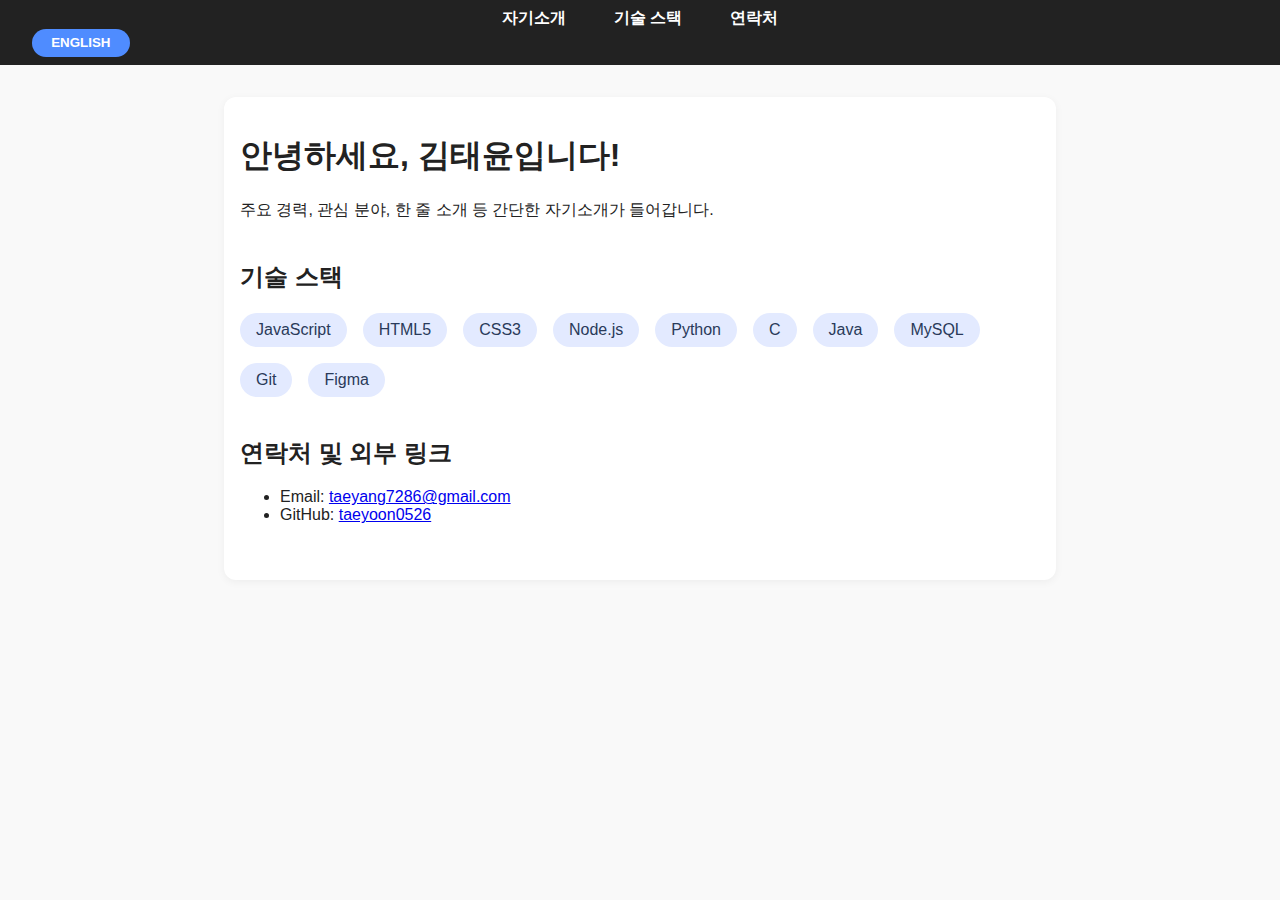
<file: index.html>
<!DOCTYPE html>
<html lang="ko">
<head>
  <meta charset="UTF-8">
  <meta name="viewport" content="width=device-width, initial-scale=1.0">
  <title>Taeyoon Kim Portfolio</title>
  <link rel="stylesheet" href="style.css">
</head>
<body>
  <nav id="navbar">
    <ul>
      <li><a href="intro.html">자기소개</a></li>
      <li><a href="skills.html">기술 스택</a></li>
      <li><a href="contact.html">연락처</a></li>
    </ul>
    <button id="lang-toggle">ENGLISH</button>
  </nav>
  <main>
    <section id="intro">
      <h1>안녕하세요, 김태윤입니다!</h1>
      <p>주요 경력, 관심 분야, 한 줄 소개 등 간단한 자기소개가 들어갑니다.</p>
    </section>
    <section id="skills">
      <h2>기술 스택</h2>
      <ul class="skills-list">
        <li>JavaScript</li>
        <li>HTML5</li>
        <li>CSS3</li>
        <li>Node.js</li>
        <li>Python</li>
        <li>C</li>
        <li>Java</li>
        <li>MySQL</li>
        <li>Git</li>
        <li>Figma</li>
      </ul>
    </section>
    <section id="contact">
      <h2>연락처 및 외부 링크</h2>
      <ul>
        <li>Email: <a href="mailto:taeyang7286@gmail.com">taeyang7286@gmail.com</a></li>
        <li>GitHub: <a href="https://github.com/taeyoon0526" target="_blank" rel="noopener noreferrer">taeyoon0526</a></li>
      </ul>
    </section>
  </main>
  <script src="main.js"></script>
</body>
</html>
</file>
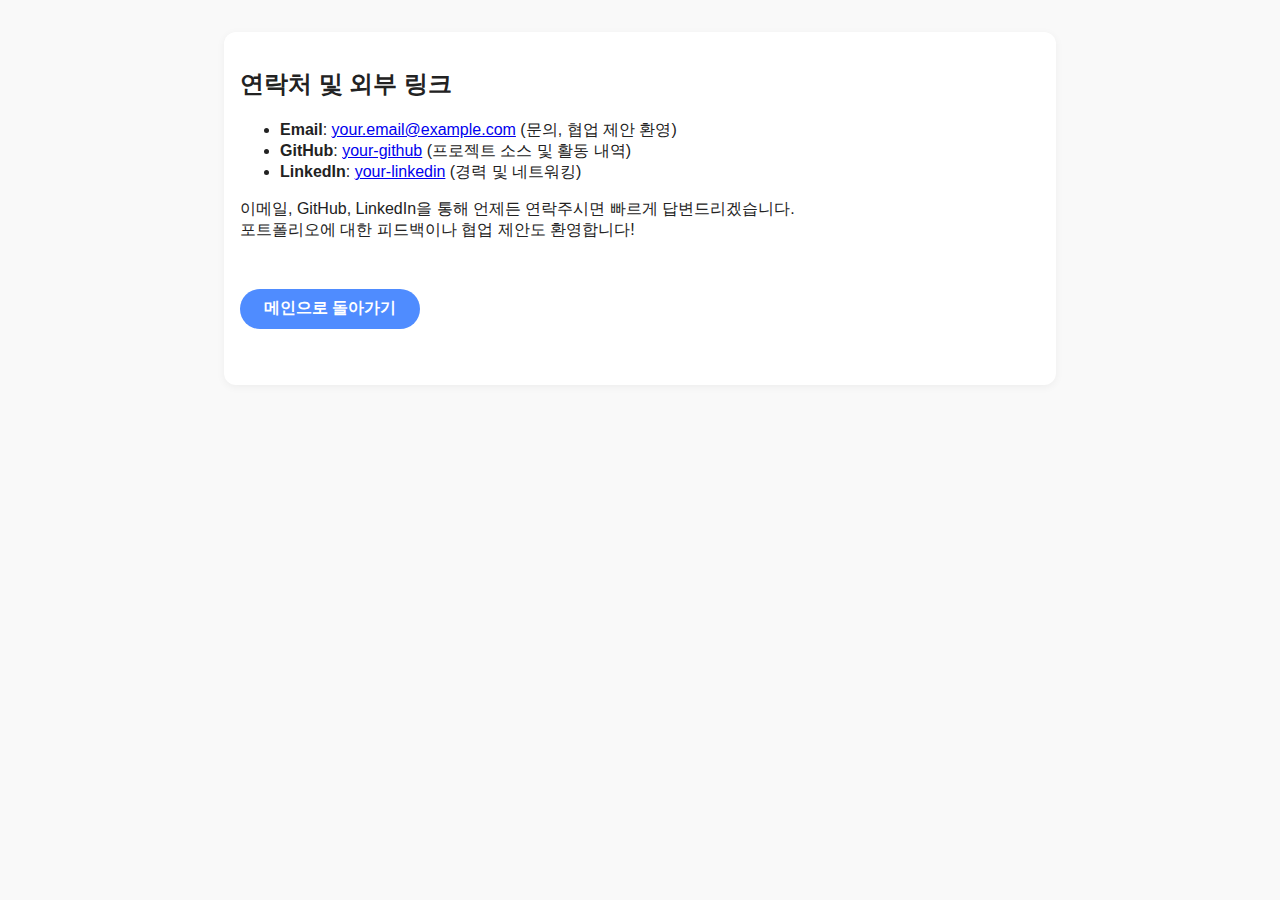
<file: contact.html>
<!DOCTYPE html>
<html lang="ko">
<head>
  <meta charset="UTF-8">
  <meta name="viewport" content="width=device-width, initial-scale=1.0">
  <title>연락처 - Taeyoon Kim</title>
  <link rel="stylesheet" href="style.css">
</head>
<body>
  <main>
    <section id="contact">
      <h2>연락처 및 외부 링크</h2>
      <ul>
        <li><strong>Email</strong>: <a href="mailto:your.email@example.com">your.email@example.com</a> (문의, 협업 제안 환영)</li>
        <li><strong>GitHub</strong>: <a href="https://github.com/your-github" target="_blank" rel="noopener noreferrer">your-github</a> (프로젝트 소스 및 활동 내역)</li>
        <li><strong>LinkedIn</strong>: <a href="https://linkedin.com/in/your-linkedin" target="_blank" rel="noopener noreferrer">your-linkedin</a> (경력 및 네트워킹)</li>
      </ul>
      <p>이메일, GitHub, LinkedIn을 통해 언제든 연락주시면 빠르게 답변드리겠습니다.<br>
      포트폴리오에 대한 피드백이나 협업 제안도 환영합니다!</p>
      <a class="back-btn" href="index.html">메인으로 돌아가기</a>
    </section>
  </main>
</body>
</html>
</file>
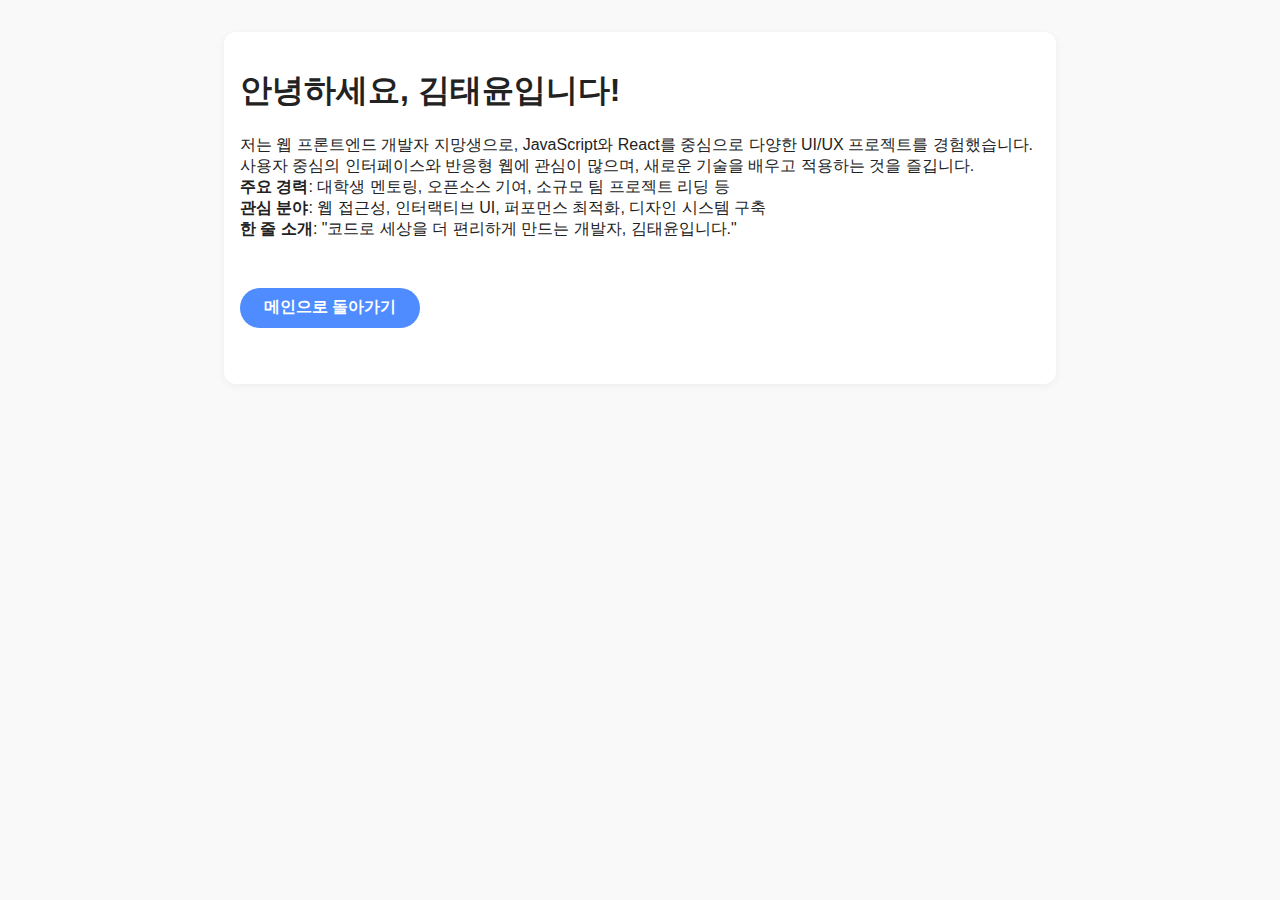
<file: intro.html>
<!DOCTYPE html>
<html lang="ko">
<head>
  <meta charset="UTF-8">
  <meta name="viewport" content="width=device-width, initial-scale=1.0">
  <title>자기소개 - Taeyoon Kim</title>
  <link rel="stylesheet" href="style.css">
</head>
<body>
  <main>
    <section id="intro">
      <h1>안녕하세요, 김태윤입니다!</h1>
      <p>저는 웹 프론트엔드 개발자 지망생으로, JavaScript와 React를 중심으로 다양한 UI/UX 프로젝트를 경험했습니다.<br>
      사용자 중심의 인터페이스와 반응형 웹에 관심이 많으며, 새로운 기술을 배우고 적용하는 것을 즐깁니다.<br>
      <strong>주요 경력</strong>: 대학생 멘토링, 오픈소스 기여, 소규모 팀 프로젝트 리딩 등<br>
      <strong>관심 분야</strong>: 웹 접근성, 인터랙티브 UI, 퍼포먼스 최적화, 디자인 시스템 구축<br>
      <strong>한 줄 소개</strong>: "코드로 세상을 더 편리하게 만드는 개발자, 김태윤입니다."
      </p>
      <a class="back-btn" href="index.html">메인으로 돌아가기</a>
    </section>
  </main>
</body>
</html>
</file>
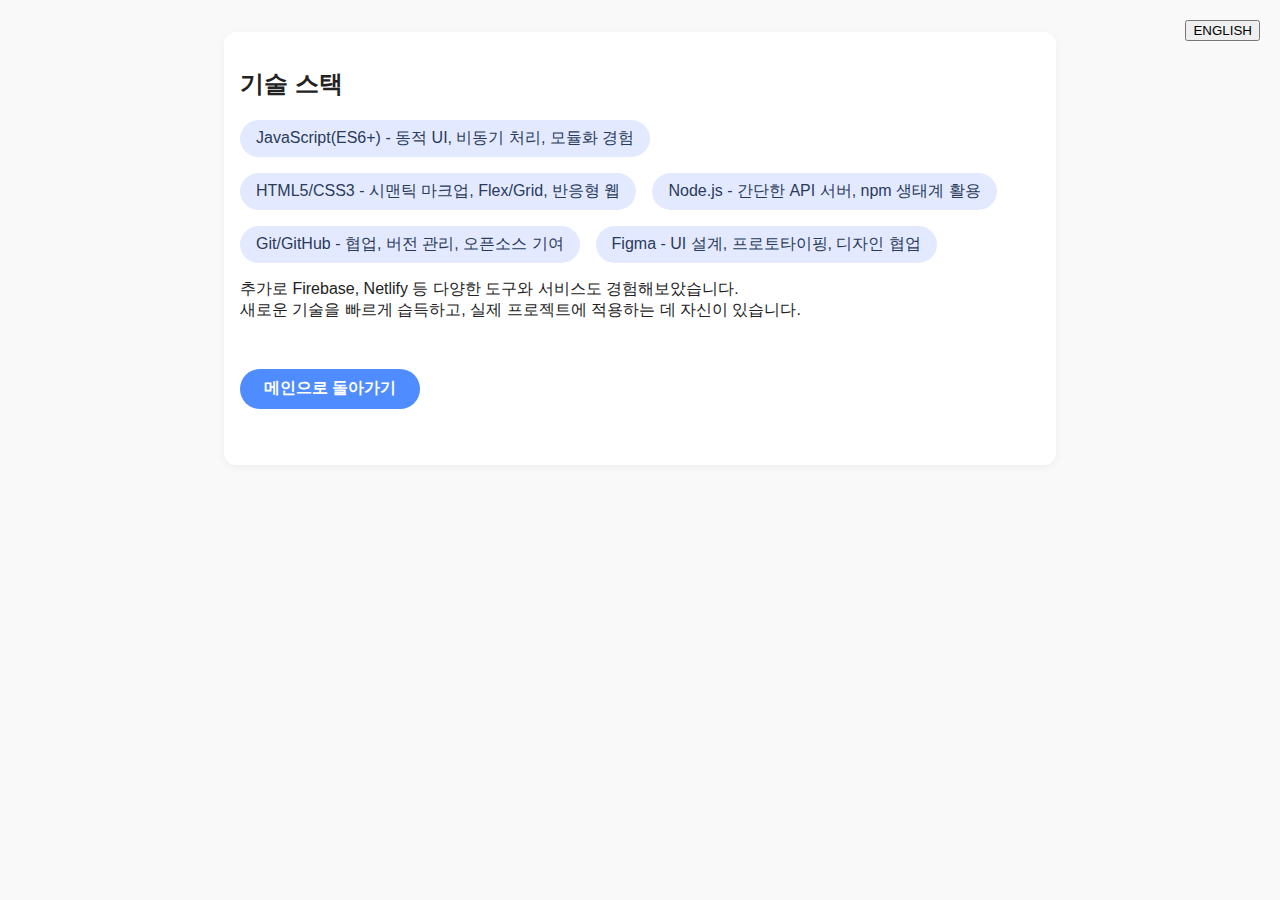
<file: skills.html>
<!DOCTYPE html>
<html lang="ko">
<head>
  <meta charset="UTF-8">
  <meta name="viewport" content="width=device-width, initial-scale=1.0">
  <title>기술 스택 - Taeyoon Kim</title>
  <link rel="stylesheet" href="style.css">
</head>
<body>
  <button id="langBtn" style="position:absolute;top:20px;right:20px;z-index:1000;"></button>
  <main>
    <section id="skills">
      <h2>기술 스택</h2>
      <ul class="skills-list">
        <li><strong>JavaScript(ES6+)</strong> - 동적 UI, 비동기 처리, 모듈화 경험</li>
        <li><strong>HTML5/CSS3</strong> - 시맨틱 마크업, Flex/Grid, 반응형 웹</li>
        <li><strong>Node.js</strong> - 간단한 API 서버, npm 생태계 활용</li>
        <li><strong>Git/GitHub</strong> - 협업, 버전 관리, 오픈소스 기여</li>
        <li><strong>Figma</strong> - UI 설계, 프로토타이핑, 디자인 협업</li>
        <li><strong>Python</strong> - 데이터 분석, 머신러닝, 딥러닝</li>
        <li><strong>C</strong> - 기초 프로그래밍, 알고리즘 구현</li>
        <li><strong>Java</strong> - 객체 지향 프로그래밍, 알고리즘 구현</li>
        <li><strong>MySQL</strong> - 데이터베이스 관리, 쿼리 작성</li>
        <li><strong>Git</strong> - 버전 관리, 협업</li>
        <li><strong>Figma</strong> - UI 설계, 프로토타이핑, 디자인 협업</li>
      </ul>
      <p>추가로 Firebase, Netlify 등 다양한 도구와 서비스도 경험해보았습니다.<br>
      새로운 기술을 빠르게 습득하고, 실제 프로젝트에 적용하는 데 자신이 있습니다.</p>
      <a class="back-btn" href="index.html">메인으로 돌아가기</a>
    </section>
  </main>
  <script>
    const content = {
      ko: {
        title: '기술 스택',
        skills: [
          'JavaScript(ES6+) - 동적 UI, 비동기 처리, 모듈화 경험',
          'HTML5/CSS3 - 시맨틱 마크업, Flex/Grid, 반응형 웹',
          'Node.js - 간단한 API 서버, npm 생태계 활용',
          'Git/GitHub - 협업, 버전 관리, 오픈소스 기여',
          'Figma - UI 설계, 프로토타이핑, 디자인 협업'
        ],
        desc: '추가로 Firebase, Netlify 등 다양한 도구와 서비스도 경험해보았습니다.<br>새로운 기술을 빠르게 습득하고, 실제 프로젝트에 적용하는 데 자신이 있습니다.',
        back: '메인으로 돌아가기',
        langBtn: 'ENGLISH'
      },
      en: {
        title: 'Skills',
        skills: [
          'JavaScript(ES6+) - Dynamic UI, async handling, modularization',
          'HTML5/CSS3 - Semantic markup, Flex/Grid, Responsive web',
          'Node.js - Simple API server, npm ecosystem',
          'Git/GitHub - Collaboration, version control, open source',
          'Figma - UI design, prototyping, design collaboration'
        ],
        desc: 'Additionally, I have experience with various tools and services such as Firebase, and Netlify.<br>I am confident in quickly learning new technologies and applying them to real projects.',
        back: 'Back to Main',
        langBtn: '한국어'
      }
    };
    let lang = localStorage.getItem('lang') || 'ko';
    function render() {
      document.querySelector('#skills h2').textContent = content[lang].title;
      const ul = document.querySelector('.skills-list');
      ul.innerHTML = '';
      content[lang].skills.forEach(skill => {
        const li = document.createElement('li');
        li.innerHTML = skill;
        ul.appendChild(li);
      });
      document.querySelector('#skills p').innerHTML = content[lang].desc;
      document.querySelector('.back-btn').textContent = content[lang].back;
      document.getElementById('langBtn').textContent = content[lang].langBtn;
    }
    document.getElementById('langBtn').onclick = function() {
      lang = lang === 'ko' ? 'en' : 'ko';
      localStorage.setItem('lang', lang);
      render();
    };
    render();
  </script>
</body>
</html>
</file>
<file: style.css>
body {
  font-family: 'Noto Sans KR', Arial, sans-serif;
  margin: 0;
  padding: 0;
  background: #f9f9f9;
  color: #222;
}
nav#navbar {
  background: #222;
  color: #fff;
  padding: 0.5rem 0;
  position: sticky;
  top: 0;
  z-index: 100;
}
nav#navbar ul {
  display: flex;
  justify-content: center;
  list-style: none;
  margin: 0;
  padding: 0;
}
nav#navbar li {
  margin: 0 1.5rem;
}
nav#navbar a {
  color: #fff;
  text-decoration: none;
  font-weight: bold;
  transition: color 0.2s;
}
nav#navbar a:hover {
  color: #4f8cff;
}
main {
  max-width: 800px;
  margin: 2rem auto;
  padding: 1rem;
  background: #fff;
  border-radius: 12px;
  box-shadow: 0 2px 8px rgba(0,0,0,0.05);
}
section {
  margin-bottom: 2.5rem;
}
.skills-list {
  display: flex;
  flex-wrap: wrap;
  gap: 1rem;
  padding: 0;
  list-style: none;
}
.skills-list li {
  background: #e3eaff;
  color: #2a3a5a;
  padding: 0.5rem 1rem;
  border-radius: 20px;
  font-size: 1rem;
}
@media (max-width: 600px) {
  main {
    padding: 0.5rem;
  }
  nav#navbar ul {
    flex-direction: column;
    align-items: center;
  }
  nav#navbar li {
    margin: 0.5rem 0;
  }
}
#lang-toggle {
  margin-left: 2rem;
  padding: 0.4rem 1.2rem;
  border: none;
  border-radius: 20px;
  background: #4f8cff;
  color: #fff;
  font-weight: bold;
  cursor: pointer;
  transition: background 0.2s, color 0.2s;
}
#lang-toggle:hover {
  background: #222;
  color: #4f8cff;
}
/* 섹션 페이드인 애니메이션 */
.fade-init {
  opacity: 0;
  transform: translateY(40px);
  transition: opacity 0.8s, transform 0.8s;
}
.fade-in {
  opacity: 1 !important;
  transform: translateY(0) !important;
}
.back-btn {
  display: inline-block;
  margin-top: 2rem;
  padding: 0.6rem 1.5rem;
  background: #4f8cff;
  color: #fff;
  border: none;
  border-radius: 20px;
  font-weight: bold;
  text-decoration: none;
  font-size: 1rem;
  transition: background 0.2s, color 0.2s;
  cursor: pointer;
}
.back-btn:hover {
  background: #222;
  color: #4f8cff;
}
</file>
